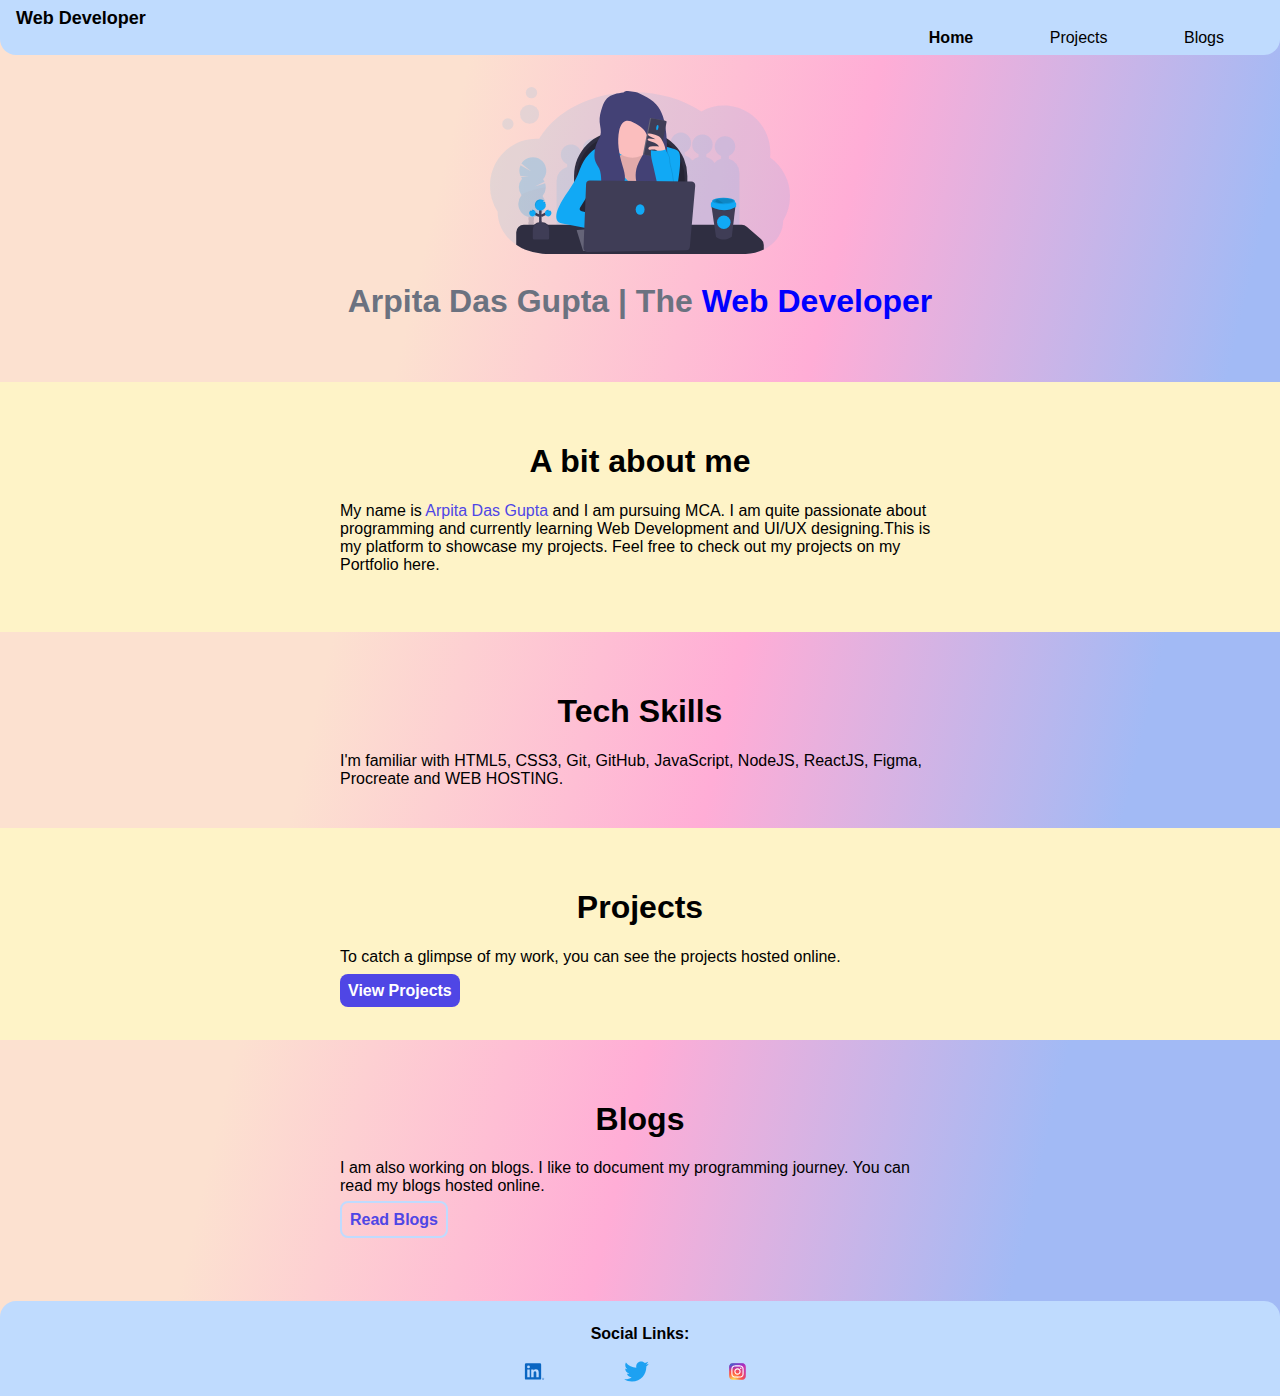
<file: index.html>
<!DOCTYPE html>
<html lang="en">
<head>
    <meta charset="UTF-8">
    <meta http-equiv="X-UA-Compatible" content="IE=edge">
    <meta name="viewport" content="width=device-width, initial-scale=1.0">
    <title>My Portfolio</title>
    <link href="styles.css" rel="stylesheet"/>
</head>
<body>

    <nav class="navigation container">
        <div class="nav-brand">Web Developer</div>
        <ul class="list-no-bullet nav-pills">
          <li class="list-item-inline">
            <a class="link link-active" href="/">Home</a>
          </li>

          <li class="list-item-inline">
            <a class="link" href="projects.html">Projects</a>
          </li>

          <li class="list-item-inline">
            <a class="link" href="blogs.html">Blogs</a>
          </li>
        </ul>
      </nav>

      <header class="hero">
        <img class="hero-img" src="img/pic.svg"/>
        <h1 class="hero-heading">
          Arpita Das Gupta | The
          <span style="color: blue"> Web Developer</span>

        </h1>
      </header>

      
  <section class="section off-yellow">
    <div class="container container-center">
      <h1>A bit about me</h1>
      My name is  <span style="color: #4F46E5"> Arpita Das Gupta</span>  and I am pursuing MCA.
      I am quite passionate about programming and currently learning Web Development and UI/UX designing.This is my platform to showcase my projects.
     Feel free to check out my projects on my <span class="color:  rgb(0, 174, 255)">Portfolio</span> here.
     <br><br>
     <!--<a href="/img/Arpita-Dasgupta-Resume.pdf" class="download"  download>Download Resume </a>-->
    </div>
    
    
  </section>
  
  
    

    <section class="section">
        <div class="container container-center">
          <h1>Tech Skills</h1>
          I'm familiar with HTML5, CSS3, Git, GitHub, JavaScript, NodeJS, ReactJS, Figma, Procreate and WEB HOSTING.
        </div>
      </section>

      
  <section class="section off-yellow">
    <div class="container container-center">
      <h1>Projects</h1>
      <p>
        To catch a glimpse of my work, you can see the projects hosted online.
      </p>
      <a href="projects.html" class="link link-primary">View Projects</a>
    </div>
  </section>

  <section class="section">
    <div class="container container-center">
      <h1>Blogs</h1>
      <p>
        I am also working on blogs. I like to document my programming journey. You can read my blogs hosted online.
    </p>
      <a href="blogs.html" class="link link-secondary">Read Blogs</a>
    </div>
  </section>

  
  <footer class="footer">
    <p style="font-weight: bold">Social Links:</p>
    <ul class="list-no-bullet">
      <li class="list-item-inline">
        <a class="link" target="_blank" href="https://www.linkedin.com/in/arpita-dasgupta-744753199/">
          <img src="img/linkedln.svg" /></a>
      </li>
      <li class="list-item-inline">
        <a class="link" href="https://twitter.com/ArpitaD76126184" target="_blank"><img src="img/twitter.svg" /></a>
      </li>
      <li class="list-item-inline">
        <a class="link" target="_blank" href="https://www.instagram.com/arpitadasgupta199/"><img
            src="img/instagram.svg" /></a>
      </li>
    </ul>
  </footer>



    
    

      

      

    
</body>
</html>
</file>
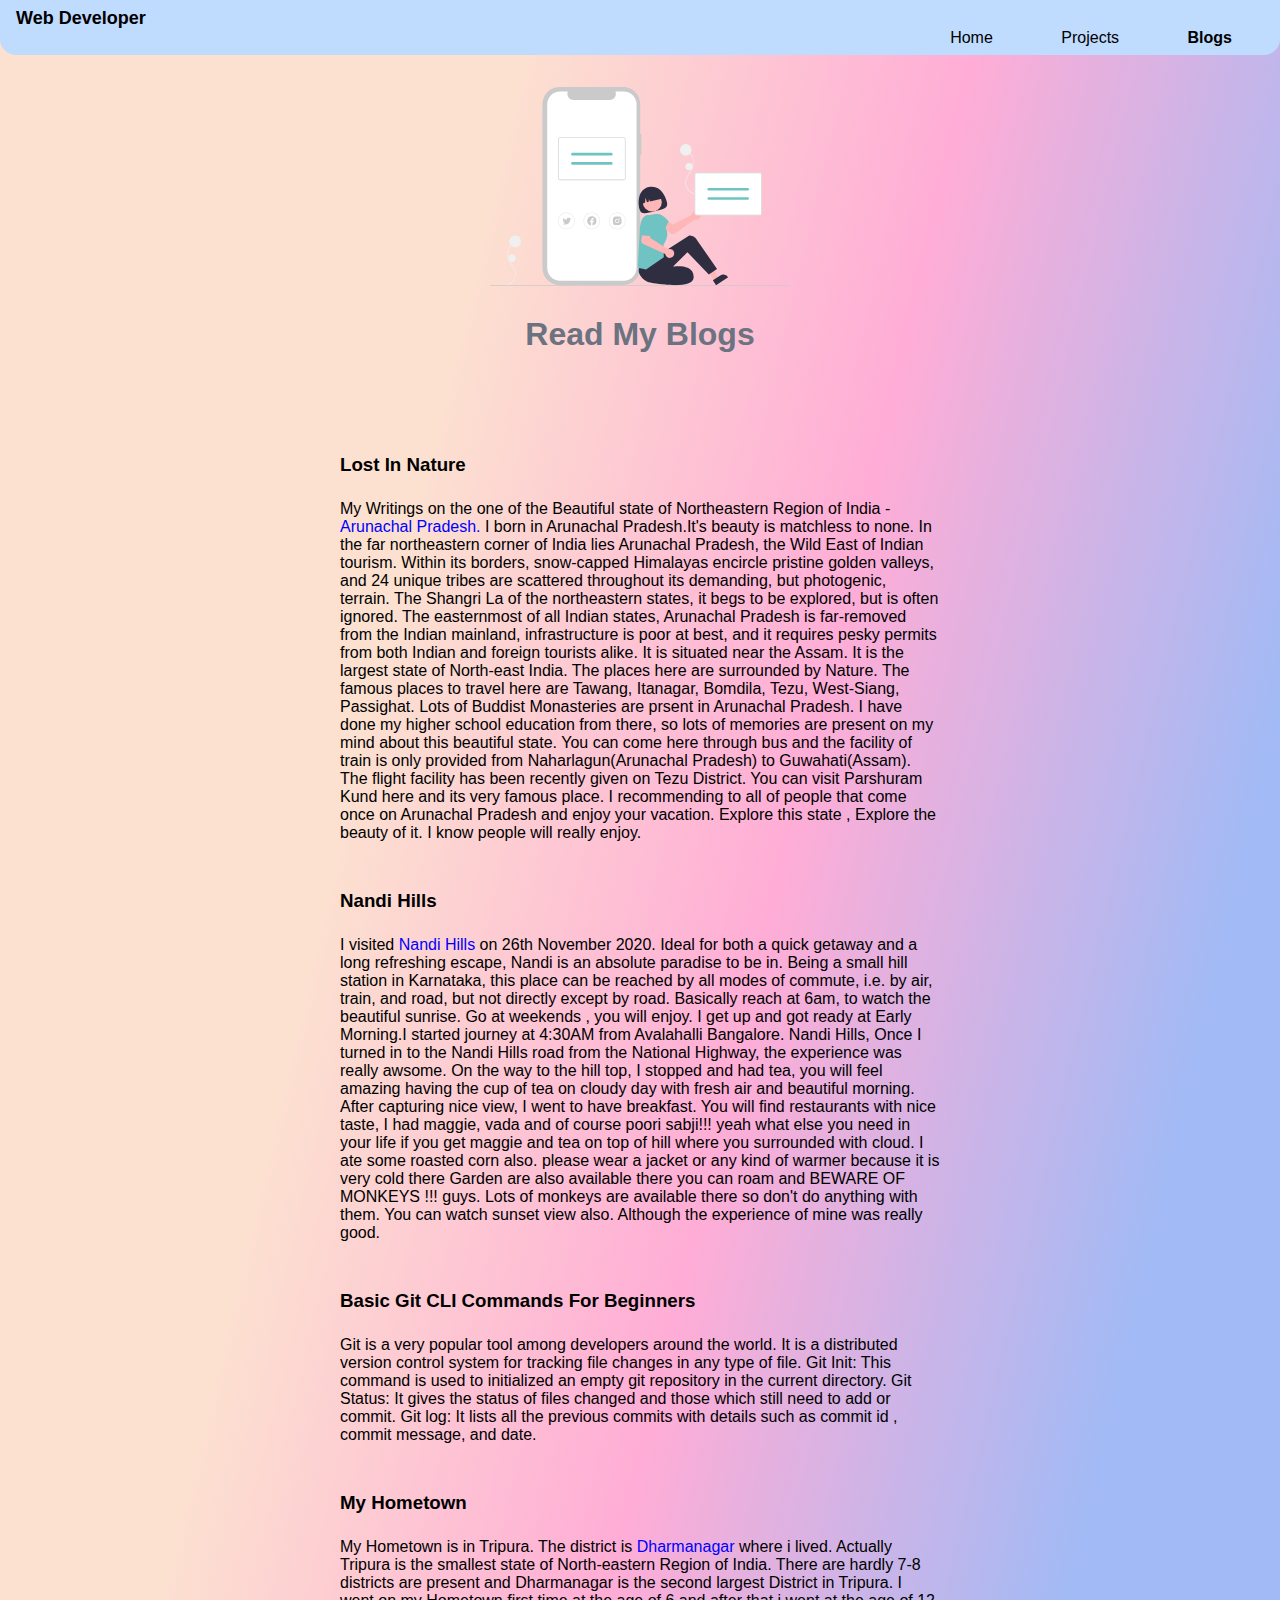
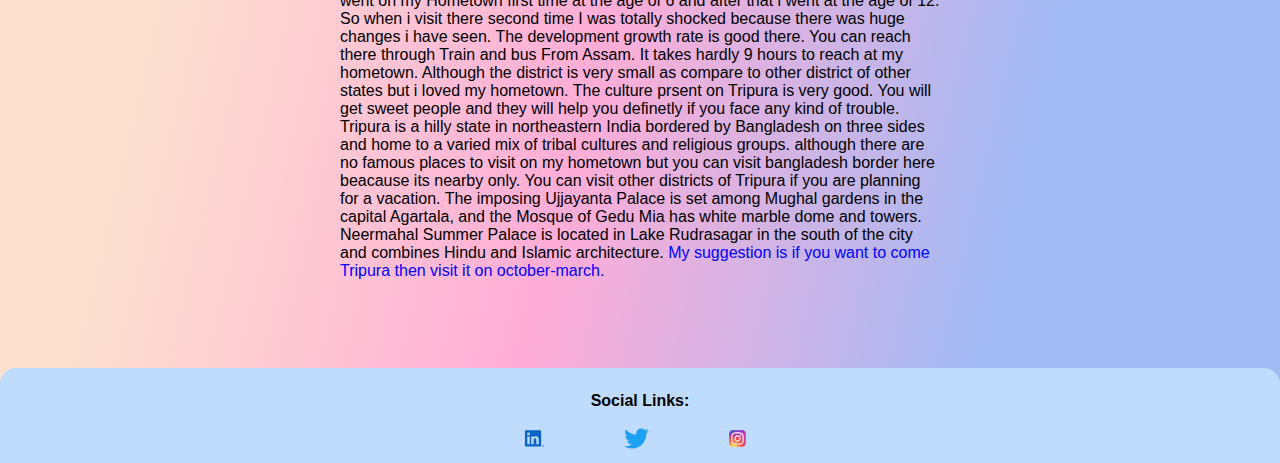
<file: blogs.html>
<!DOCTYPE html>
<html lang="en">
<head>
    <meta charset="UTF-8">
    <meta http-equiv="X-UA-Compatible" content="IE=edge">
    <meta name="viewport" content="width=device-width, initial-scale=1.0">
    <title>Blogs</title>
    <link href="styles.css" rel="stylesheet"/>
</head>
<body>
    <nav class="navigation container">
        <div class="nav-brand">Web Developer</div>
        <ul class="list-non-bullet nav-pills">
            <li class="list-item-inline">
                <a class="link " href="index.html">Home</a>
            </li>

            <li class="list-item-inline">
                <a class="link " href="projects.html">Projects</a>
            </li>

            <li class="list-item-inline">
                <a class="link link-active" href="/">Blogs</a>
            </li>
        </ul>
    </nav>

    <header class="hero">
        <img class="hero-img" src="img/blogs.svg" />
        <h1 class="hero-heading">
          Read My Blogs
        </h1>
      </header>

      <ul class="container container-center">
        <li class="list-no-bullet blogsection">
          <h3 style="margin: 0;">Lost In Nature</h3>
          <p style="margin: 1.5rem 0;">
            My Writings on the one of the Beautiful state of Northeastern Region of India - <span style="color: blue"> Arunachal Pradesh.</span>
             I born in Arunachal Pradesh.It's beauty is matchless to none.
            In the far northeastern corner of India lies Arunachal Pradesh, the Wild East of Indian tourism. Within its borders, snow-capped Himalayas encircle pristine golden valleys, and 24 unique tribes are scattered throughout its demanding, but photogenic, terrain. The Shangri La of the northeastern states, it begs to be explored, but is often ignored.
        
            The easternmost of all Indian states, Arunachal Pradesh is far-removed from the Indian mainland, infrastructure is poor at best, and it requires pesky permits from both Indian and foreign tourists alike.
            It is situated near the Assam. It is the largest state of North-east India.
            The places here are surrounded by Nature. The famous places to travel here are Tawang, Itanagar,
            Bomdila, Tezu, West-Siang, Passighat. Lots of Buddist Monasteries are prsent in Arunachal Pradesh.
            I have done my higher school education from there, so lots of memories are present on my mind about this beautiful state.
            You can come here through bus and the facility of train is only provided from Naharlagun(Arunachal Pradesh)
            to Guwahati(Assam). 

            The flight facility has been recently given on Tezu District. You can visit Parshuram Kund here and its very famous place.
            I recommending to all of people that come once on Arunachal Pradesh and enjoy your vacation.
            Explore this state , Explore the beauty of it. I know people will really enjoy.


        </p>
    
        </li>
    
        <li class="list-no-bullet blogsection">
          <h3 style="margin: 0;">Nandi Hills</h3>
          <p style="margin: 1.5rem 0;">

            I visited <span style="color: blue"> Nandi Hills</span>  on 26th November 2020.
            Ideal for both a quick getaway and a long refreshing escape, Nandi is an absolute paradise to be in.

            Being a small hill station in Karnataka, this place can be reached by all modes of commute, i.e. by air, train, and road, but not directly except by road.
            Basically reach at 6am, to watch the beautiful sunrise. Go at weekends , you will enjoy.
            I get up and got ready at Early Morning.I started journey at 4:30AM from Avalahalli Bangalore.
            Nandi Hills, Once I turned in to the Nandi Hills road from the National Highway, the experience was really awsome. On the way to the hill top,
             I stopped and had tea, you will feel amazing having the cup of tea on cloudy day with fresh air and beautiful morning.
             
             
             After capturing nice view, I went to have breakfast. You will find restaurants with nice taste, I had maggie, vada and of course poori sabji!!!
 yeah what else you need in your life if you get maggie and tea on top of hill where you surrounded with cloud.


             I ate some roasted corn also. please wear a jacket or any kind of warmer because it is very cold there
             Garden are also available there you can roam and BEWARE OF MONKEYS !!! guys.
             Lots of monkeys are available there so don't do anything with them.
             You can watch sunset view also. Although the experience of mine was really good.


            </p>

            
        </li>

        <li class="list-no-bullet blogsection">
            <h3 style="margin: 0;">Basic Git CLI Commands For Beginners</h3>
            <p style="margin: 1.5rem 0;">
  
                Git is a very popular tool among developers around the world. It is a distributed version control system for tracking file changes in any type of file.

                Git Init: This command is used to initialized an empty git repository in the current directory.

                Git Status: It gives the status of files changed and those which still need to add or commit. 

                Git log: It lists all the previous commits with details such as commit id , commit message, and date.
  
              </p>
  
              
          </li>

          <li class="list-no-bullet blogsection">
          <h3 style="margin: 0;">My Hometown</h3>
          <p style="margin: 1.5rem 0;">

            My Hometown is in Tripura. The district is <span style="color: blue"> Dharmanagar</span> where i lived. Actually Tripura is the smallest state of North-eastern Region
            of India. There are hardly 7-8 districts are present and Dharmanagar is the second largest District in Tripura.
             I went on my Hometown first time at the age of 6 and after that i went at the age of 12. So when i visit there second time
             I was totally shocked because there was huge changes i have seen. The development growth rate is good there.
             You can reach there through Train and bus From Assam. It takes hardly 9 hours to reach at my hometown.
             Although the district is very small as compare to other district of other states but i loved my hometown.
             The culture prsent on Tripura is very good. You will get sweet people and they will help you definetly if you face any kind of trouble.

             Tripura is a hilly state in northeastern India bordered by Bangladesh on three sides and home to a varied mix of tribal cultures and religious groups.
             although there are no famous places to visit on my hometown but you can visit bangladesh border here beacause its nearby only.

             You can visit other districts of Tripura if you are planning for a vacation.
             The imposing Ujjayanta Palace is set among Mughal gardens in the capital Agartala, and the Mosque of Gedu Mia has white marble dome and towers. Neermahal Summer Palace is located in
              Lake Rudrasagar in the south of the city and combines Hindu and Islamic architecture.

              <span style="color: blue">My suggestion is if you want to come Tripura then visit it on october-march.</span>
      
    
    </ul>

    <footer class="footer">
        <p style="font-weight: bold">Social Links:</p>
        <ul class="list-no-bullet">
          <li class="list-item-inline">
            <a class="link" target="_blank" href="https://www.linkedin.com/in/arpita-dasgupta-744753199/">
              <img src="img/linkedln.svg" /></a>
          </li>
          <li class="list-item-inline">
            <a class="link" href="https://twitter.com/ArpitaD76126184" target="_blank"><img src="img/twitter.svg" /></a>
          </li>
          <li class="list-item-inline">
            <a class="link" target="_blank" href="https://www.instagram.com/arpitadasgupta199/"><img
                src="img/instagram.svg" /></a>
          </li>
        </ul>
      </footer>


    
</body>
</html>
</file>
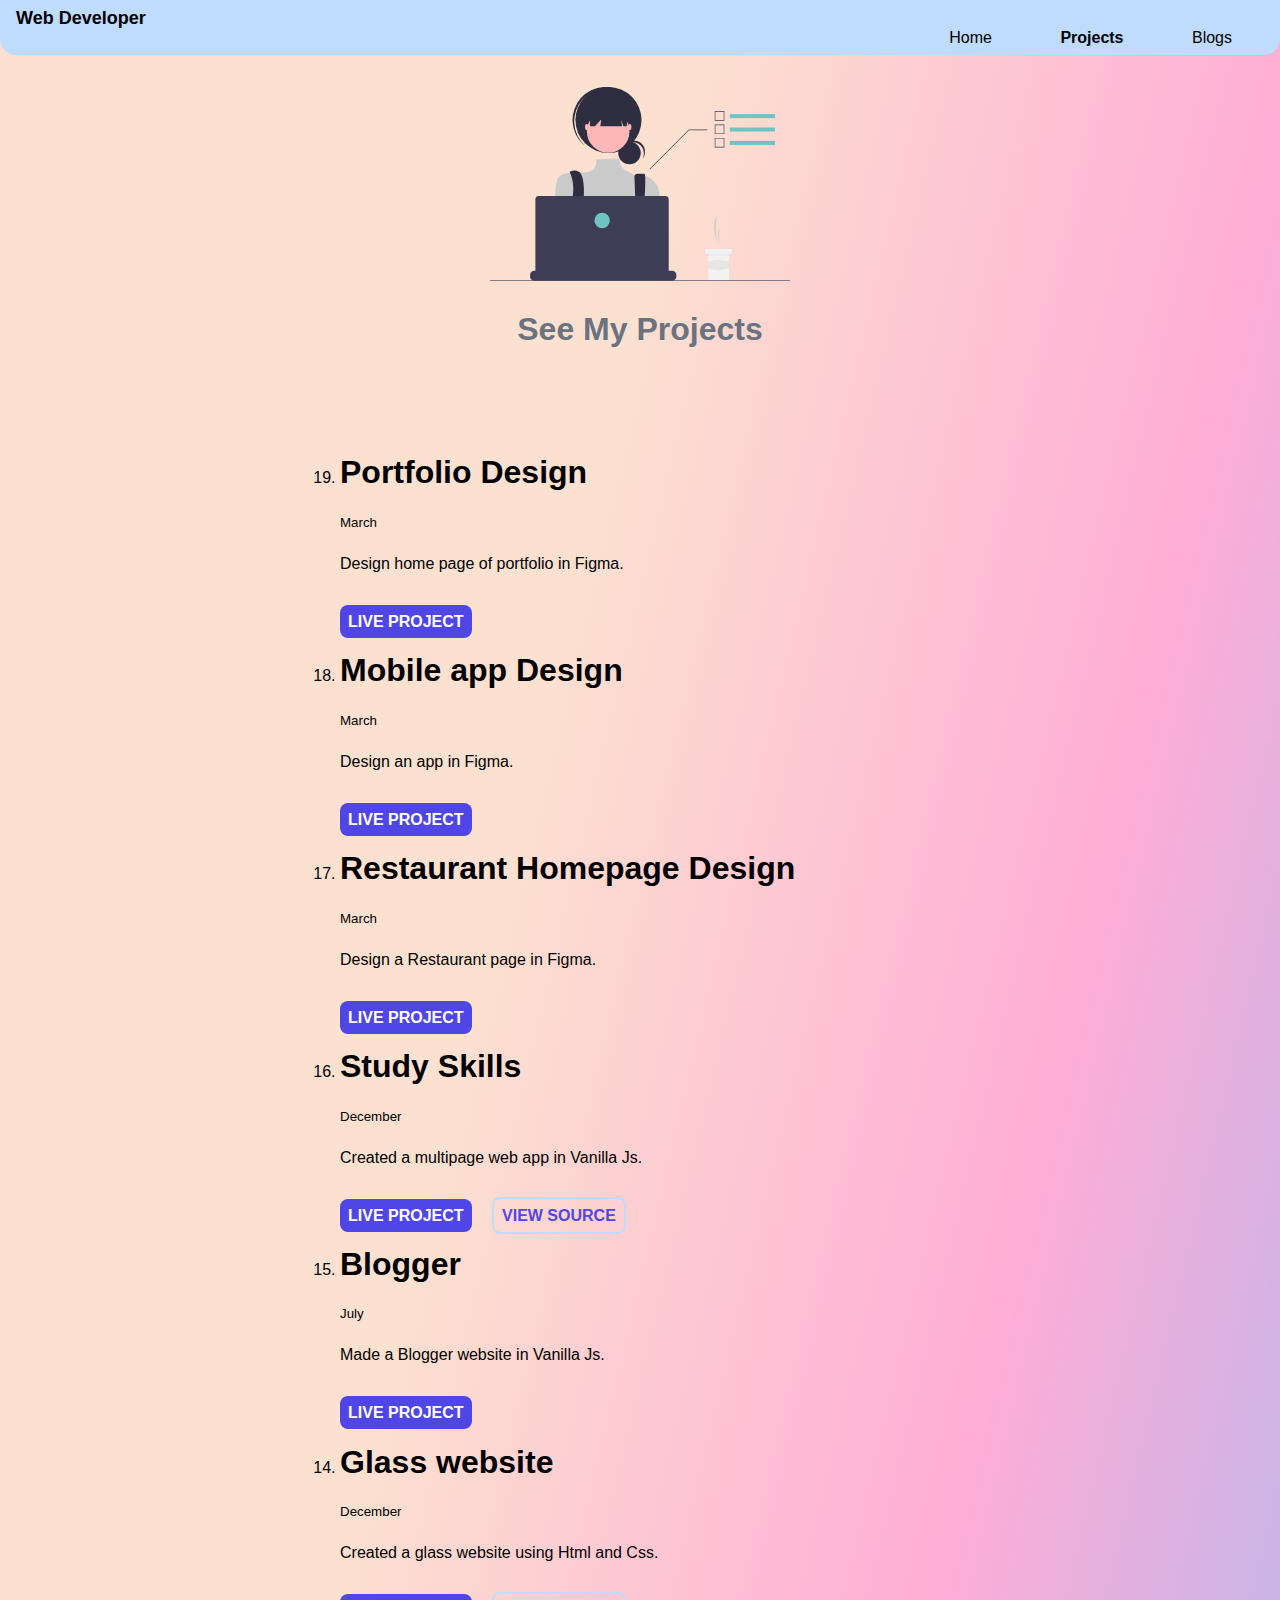
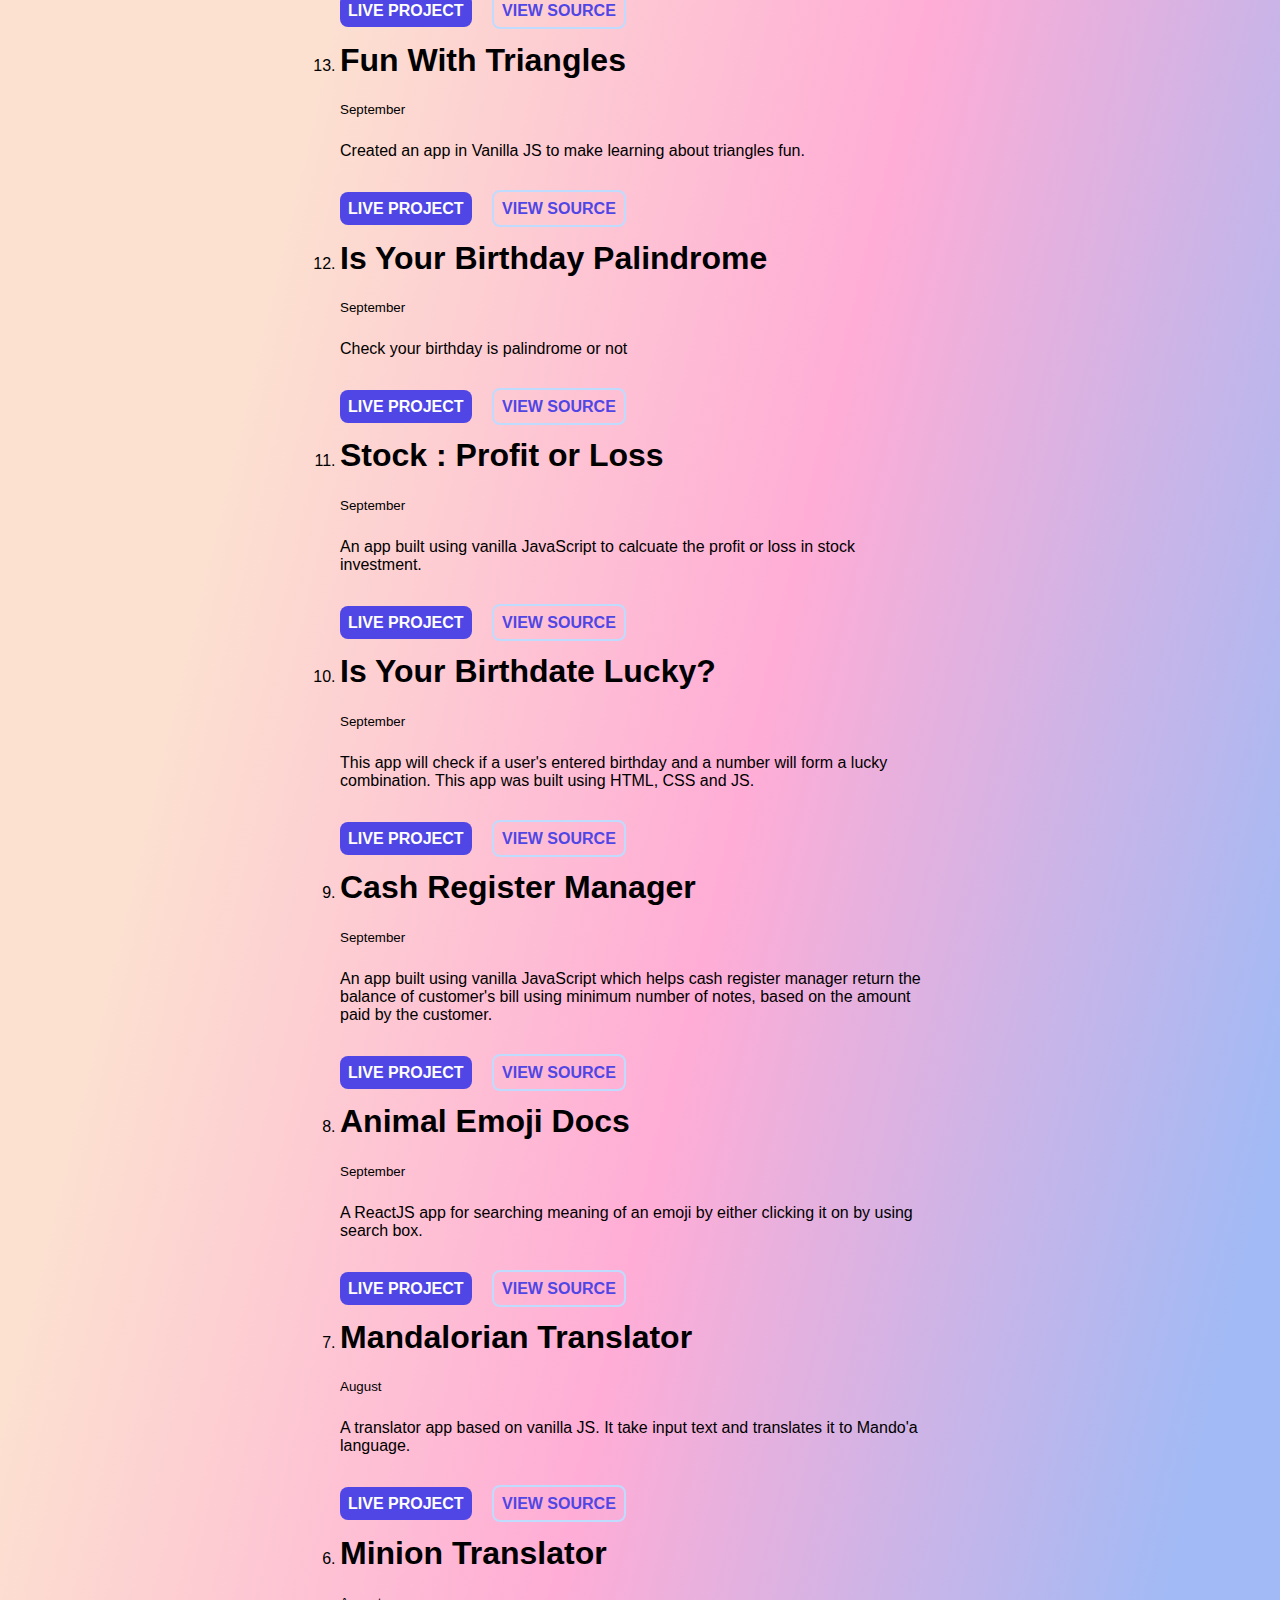
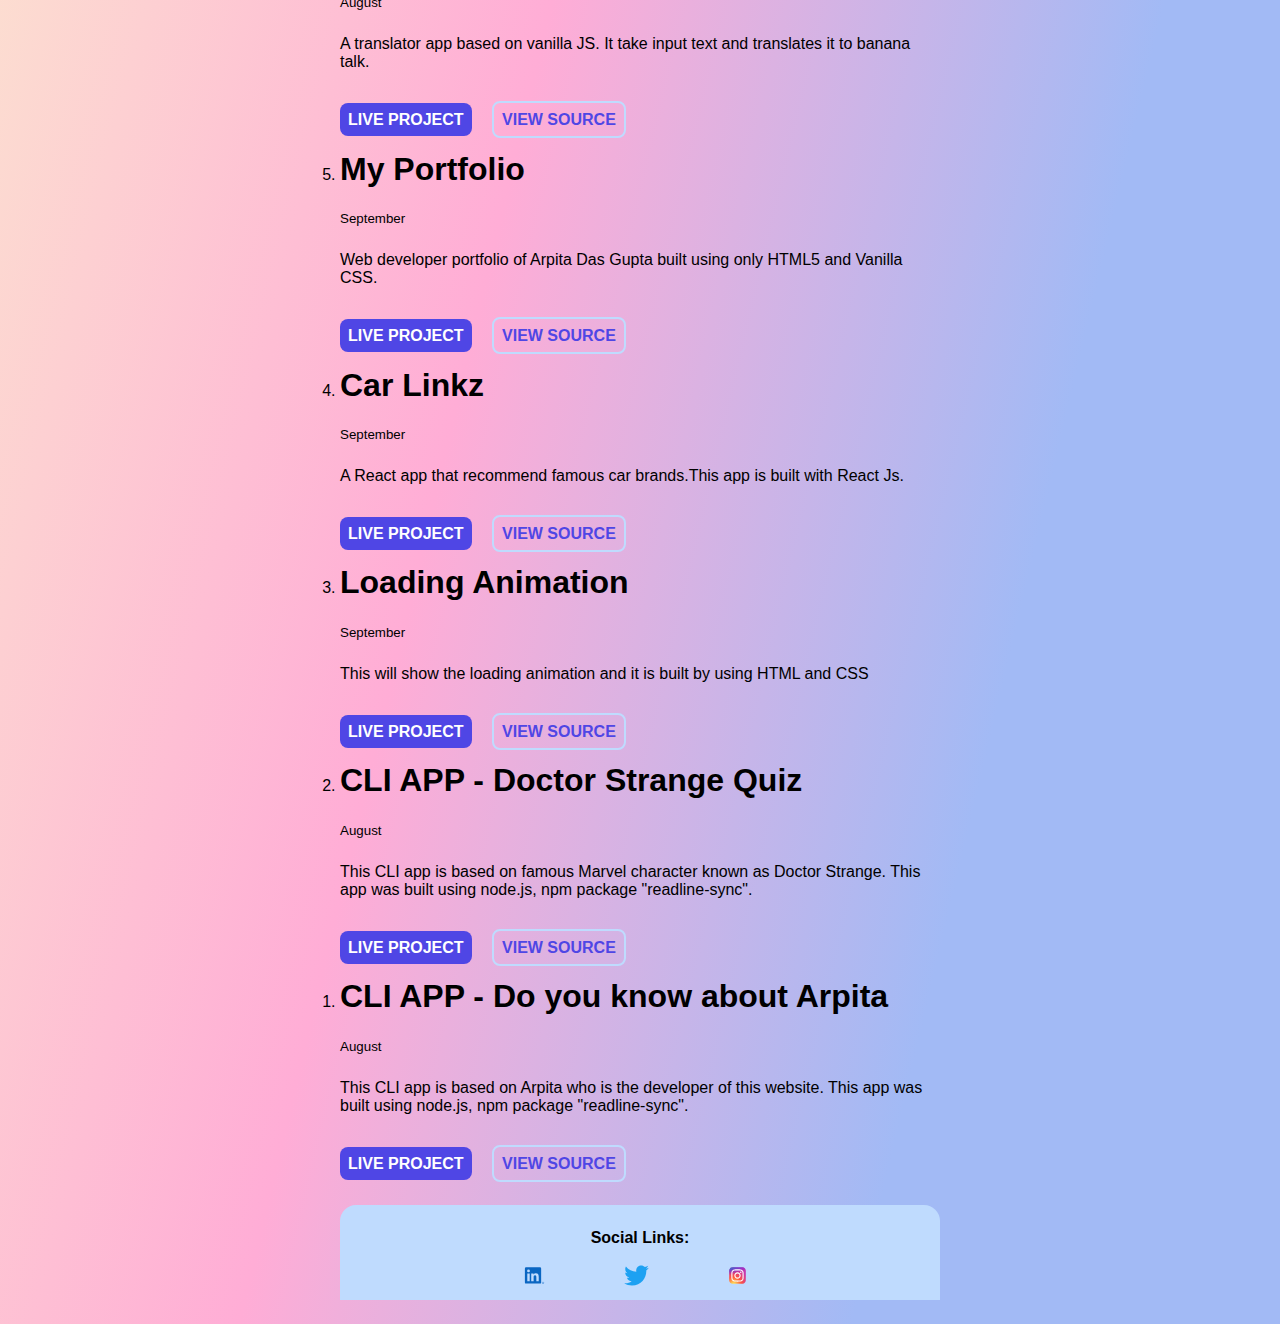
<file: projects.html>
<!DOCTYPE html>
<html lang="en">
<head>
    <meta charset="UTF-8">
    <meta http-equiv="X-UA-Compatible" content="IE=edge">
    <meta name="viewport" content="width=device-width, initial-scale=1.0">
    <title>Projects</title>
    <link href="styles.css" rel="stylesheet"/>
</head>
<body>
    <nav class="navigation container">
        <div class="nav-brand">Web Developer</div>
        <ul class="list-non-bullet nav-pills">
            <li class="list-item-inline">
                <a class="link " href="index.html">Home</a>
            </li>

            <li class="list-item-inline">
                <a class="link link-active" href="/">Projects</a>
            </li>

            <li class="list-item-inline">
                <a class="link" href="blogs.html">Blogs</a>
            </li>
        </ul>
    </nav>

    <header class="hero">
        <img class="hero-img" src="img/projects.svg" />
        <h1 class="hero-heading">
          See My Projects
        </h1>
      </header>

      <div style="padding: 1rem;">
        <ol reversed class="container container-center">
          <li>
            <div>
              <h1>Portfolio Design</h1>
              <small> March </small>
              <p class="project-text">
                Design home page of portfolio in Figma.
              </p>
              <a class="link link-primary" href="https://www.figma.com/proto/fBhhIW2Gt8IXBvNzlq8h2E/project-2?node-id=1-2&scaling=scale-down">LIVE PROJECT</a>
              
            </div>
          </li>

          <li>
            <div>
              <h1>Mobile app Design</h1>
              <small> March </small>
              <p class="project-text">
                Design an app in Figma.
              </p>
              <a class="link link-primary" href="https://www.figma.com/proto/fvzIQY9kPhYHO7hzZx5GLj/Untitled?node-id=1-3&starting-point-node-id=14%3A39">LIVE PROJECT</a>
              
            </div>
          </li>

          <li>
            <div>
              <h1>Restaurant Homepage Design</h1>
              <small> March </small>
              <p class="project-text">
                Design a Restaurant page in Figma.
              </p>
              <a class="link link-primary" href="https://www.figma.com/proto/fCLQVGeyj5Gi52MavxxnQS/project1?node-id=1-2&starting-point-node-id=1%3A2">LIVE PROJECT</a>
              
            </div>
          </li>

          <li>
            <div>
              <h1>Study Skills</h1>
              <small> December </small>
              <p class="project-text">
                Created a multipage web app in Vanilla Js.
              </p>
              <a class="link link-primary" href="https://study-skills.netlify.app/">LIVE PROJECT</a>
              <a class="link link-secondary" href="https://github.com/arpita-2/StudySkills">VIEW SOURCE</a>
            </div>
          </li>

          <li>
            <div>
              <h1>Blogger </h1>
              <small>July </small>
              <p class="project-text">
                Made a Blogger website in Vanilla Js.
                
              </p>
              <a class="link link-primary" href="https://blogger-arpita.netlify.app/">LIVE PROJECT</a>
              
            </div>
          </li>

          <li>
            <div>
              <h1>Glass website</h1>
              <small> December </small>
              <p class="project-text">
                Created a glass website using Html and Css.
              </p>
              <a class="link link-primary" href="https://glassmorphism-ar.netlify.app/">LIVE PROJECT</a>
              <a class="link link-secondary" href="https://github.com/arpita-2/glass-website">VIEW SOURCE</a>
            </div>
          </li>
          
          
          
          <li>
            <div>
              <h1>Fun With Triangles</h1>
              <small>September </small>
              <p class="project-text">
                Created an app in Vanilla JS to make learning about triangles fun.
              </p>
              <a class="link link-primary" href="https://fun-with-triangle-arpita.netlify.app/">LIVE PROJECT</a>
              <a class="link link-secondary" href="https://github.com/arpita-2/fun-with-triangles">VIEW SOURCE</a>
            </div>
          </li>
          <li>
            <div>
              <h1>Is Your Birthday Palindrome</h1>
              <small>September </small>
              <p class="project-text">
                Check your birthday is palindrome or not
              </p>
              <a class="link link-primary" href="https://palindrome-birthday-arpita.netlify.app/">LIVE PROJECT</a>
              <a class="link link-secondary" href="https://github.com/arpita-2/palindrome-birthday">VIEW SOURCE</a>
            </div>
          </li>
          <li>
            <div>
              <h1>Stock : Profit or Loss</h1>
              <small>September </small>
              <p class="project-text">
                An app built using vanilla JavaScript to calcuate the profit or loss in stock investment.
              </p>
              <a class="link link-primary" href="https://stock-purchase-arpita.netlify.app/">LIVE PROJECT</a>
              <a class="link link-secondary" href="https://github.com/arpita-2/stock-purchase-profit-or-loss">VIEW SOURCE</a>
            </div>
          </li>
          <li>
            <div>
              <h1>Is Your Birthdate Lucky?</h1>
              <small>September </small>
              <p class="project-text">
                This app will check if a user's entered birthday and a number will form a lucky combination. This app was built using HTML, CSS and JS.
              </p>
              <a class="link link-primary" href="https://is-your-birthday-lucky-arpita.netlify.app/">LIVE PROJECT</a>
              <a class="link link-secondary" href="https://github.com/arpita-2/is-your-birthday-lucky">VIEW SOURCE</a>
            </div>
          </li>
          <li>
            <div>
              <h1>Cash Register Manager</h1>
              <small>September </small>
              <p class="project-text">
                An app built using vanilla JavaScript which helps cash register manager return the
                balance of customer's bill using minimum number of notes,
                based on the amount paid by the customer.
              </p>
              <a class="link link-primary" href="https://cash-register-manager-arpita.netlify.app/">LIVE PROJECT</a>
              <a class="link link-secondary" href="https://github.com/arpita-2/cash-register-manager">VIEW SOURCE</a>
            </div>
          </li>

          <li>
            <div>
              <h1>Animal Emoji Docs</h1>
              <small>September </small>
              <p class="project-text">
                A ReactJS app for searching meaning of an emoji by either clicking it on by using search box.
              </p>
              <a class="link link-primary" href="https://8cr91.csb.app/">LIVE PROJECT</a>
              <a class="link link-secondary" href="https://github.com/arpita-2/emoji-animal-docs">VIEW SOURCE</a>
            </div>
          </li>
          <li>
            <div>
              <h1>Mandalorian Translator</h1>
              <small>August </small>
              <p class="project-text">
                A translator app based on vanilla JS. It take input text and
                translates it to Mando'a language.
              </p>
              <a class="link link-primary" href="https://mandalorian-speaks.netlify.app/">LIVE PROJECT</a>
              <a class="link link-secondary" href="https://github.com/arpita-2/mandalorianspeaks">VIEW SOURCE</a>
            </div>
          </li>
          <li>
            <div>
              <h1>Minion Translator</h1>
              <small>August </small>
              <p class="project-text">
                A translator app based on vanilla JS. It take input text and
                translates it to banana talk.
              </p>
              <a class="link link-primary" href="https://bananaspeakss.netlify.app/">LIVE PROJECT</a>
              <a class="link link-secondary" href="https://github.com/arpita-2/miniontranslator">VIEW SOURCE</a>
            </div>
          </li>

          <li>
            <div>
              <h1>My Portfolio</h1>
              <small>September </small>
              <p class="project-text">
                Web developer portfolio of Arpita Das Gupta built using only HTML5 and Vanilla CSS.
                
              </p>
              <a class="link link-primary" href="https://portfolio-arpita.netlify.app/">LIVE PROJECT</a>
              <a class="link link-secondary" href="https://github.com/arpita-2/My-Portfolio">VIEW SOURCE</a>
            </div>
          </li>

          <li>
            <div>
              <h1>Car Linkz</h1>
              <small>September </small>
              <p class="project-text">
                A React app that recommend famous car brands.This app is built with React Js.
              </p>
              <a class="link link-primary" href="https://tkcpg.csb.app/">LIVE PROJECT</a>
              <a class="link link-secondary" href="https://github.com/arpita-2/carlinkz">VIEW SOURCE</a>
            </div>
          </li>

          <li>
            <div>
              <h1>Loading Animation</h1>
              <small>September </small>
              <p class="project-text">
                This will show the loading animation and it is built by using HTML and CSS
              </p>
              <a class="link link-primary" href="https://loading-animaion-arpita.netlify.app/">LIVE PROJECT</a>
              <a class="link link-secondary" href="https://github.com/arpita-2/loading-animation">VIEW SOURCE</a>
            </div>
          </li>

          <li>
            <div>
              <h1>CLI APP - Doctor Strange Quiz</h1>
              <small>August </small>
              <p class="project-text">
                This CLI app is based on famous Marvel character known as Doctor Strange. This app was built using node.js, npm package "readline-sync".
              </p>
              <a class="link link-primary" href="https://replit.com/@arpita1999/Cli-App-DoctorStrange-Quiz-2?embed=1&output=1#index.js">LIVE PROJECT</a>
              <a class="link link-secondary" href="https://github.com/arpita-2/CLIAPP-2">VIEW SOURCE</a>
            </div>
          </li>

          <li>
            <div>
              <h1>CLI APP - Do you know about Arpita</h1>
              <small>August </small>
              <p class="project-text">
                This CLI app is based on Arpita who is the developer of this website. This app was built using node.js, npm package "readline-sync".
              </p>
              <a class="link link-primary" href="https://replit.com/@arpita1999/CLI-APP?embed=1&output=1#index.js">LIVE PROJECT</a>
              <a class="link link-secondary" href=https://github.com/arpita-2/CLIAPP-1>VIEW SOURCE</a>
            </div>
          </li>

          
              
            

         
    <footer class="footer">
        <p style="font-weight: bold">Social Links:</p>
        <ul class="list-no-bullet">
          <li class="list-item-inline">
            <a class="link" target="_blank" href="https://www.linkedin.com/in/arpita-dasgupta-744753199/">
              <img src="/img/linkedln.svg"/></a>
          </li>
          <li class="list-item-inline">
            <a class="link" href="https://twitter.com/ArpitaD76126184" target="_blank"><img src="img/twitter.svg" /></a>
          </li>
          <li class="list-item-inline">
            <a class="link" target="_blank" href="https://www.instagram.com/arpitadasgupta199/"><img
                src="/img/instagram.svg" /></a>
          </li>
        </ul>
      </footer>


        </body>
        </html>
</file>
<file: styles.css>
:root {
    --primary-color: 
    #BFDBFE;

    --off-yellow: #fef3c7;
    --dark-gray: #6b7280;
  }
  
  body {
    font-family: "IBM Plex Sans", sans-serif;
    margin: 0;
    background-image: linear-gradient( 103.3deg,  rgba(252,225,208,1) 30%, rgba(255,173,214,1) 55.7%, rgba(162,186,245,1) 81.8% );
  }
  
  /* header */
  
  .hero {
    padding: 2rem;
  }
  
  .hero .hero-img {
    max-width: 300px;
    display: block;
    margin: auto;
  }
  
  .hero .hero-heading {
    text-align: center;
    color: #6b7280;
    padding: 0.5rem 0rem;
  }
  
  /* lists */
  .list-no-bullet {
    list-style: none;
  }
  
  .list-item-inline {
    display: inline;
    padding: 0rem 1rem;
  }
  
  .list-no-bullet li a {
    margin: 1rem 0.5rem 0.5rem 0rem;
  }
  
  /* navigation */
  .navigation {
    background-color: var(--primary-color);
    /* color: white; */
    border-bottom-left-radius: 1rem;
    border-bottom-right-radius: 1rem;
  }
  
  .navigation .nav-brand {
    font-weight: bold;
    font-size: large;
  }
  
  .nav-pills {
    text-align: right;
  }
  
  .navigation .link {
    color: black;
  }
  
  .navigation .link-active {
    font-weight: 800;
  }
  
  .navigation ul {
    padding-inline-start: 0px;
    margin-block-start: 0;
    margin-block-end: 0;
  }
  
  /* links */
  .link {
    text-decoration: none;
    padding: 0.5rem 1rem;
    
  }
  
  .link-primary {
    background-color: #4F46E5;
    padding: 0.5rem;
    color: white;
    border-radius: 0.5rem;
    font-weight: bold;
    margin-right: 1rem;
  }
  
  .link-secondary {
    padding: 0.5rem;
    color: #4F46E5;
    border-radius: 0.5rem;
    font-weight: bold;
    border: 2px solid var(--primary-color);
  }
  
  /* container */
  .container {
    padding: 0.5rem 1rem;
  }
  
  .container-center {
    max-width: 600px;
    margin: auto;
  }
  
  /* sections */
  .section {
    padding: 2rem;
  }
  
  .section h1 {
    text-align: center;
  }
  
  .off-yellow {
    background-color: var(--off-yellow);
  }
  
  .blogsection {
    margin: 2rem 0 3rem 0;
  }

  .download {
    max-width: 600px;
    margin: auto;
    padding: 0.5rem;
    color: #4F46E5;
    border-radius: 0.5rem;
    font-weight: bold;
    border: 2px solid var(--primary-color);
    align-items: center;
  }
  
  /* para */
  
  .project-text {
    padding: 0rem 0rem 1rem 0rem;
    margin: 1.5rem 0rem;
  }
  
  /* footer */
  footer {
    background-color: var(--primary-color);
    padding: 0.5rem 0rem;
    text-align: center;
    color: black;
    border-top-right-radius: 1rem;
    border-top-left-radius: 1rem;
    margin-top: 2rem;
    display: block;
  }
  
  .footer .link {
    color: white;
  }
  
  .footer ul {
    margin: 0%;
    padding-inline-start: 0;
  }
  
  .footer img {
    width: 25px;
  }


  
  /* media query */
  
  @media screen and (max-width: 600px) {
    .container-center {
      max-width: 400px;
      margin: auto;
    }
    ol .link {
      display: block;
      margin-bottom: 1rem;
      width: 8rem;
    }
  }

  
  
  @media screen and (max-width: 400px) {
    .list-item-inline {
      display: list-item;
      /* padding: 0rem 1rem;    */
    }
    .hero .hero-img {
      max-width: 100px;
    }
  }
</file>
